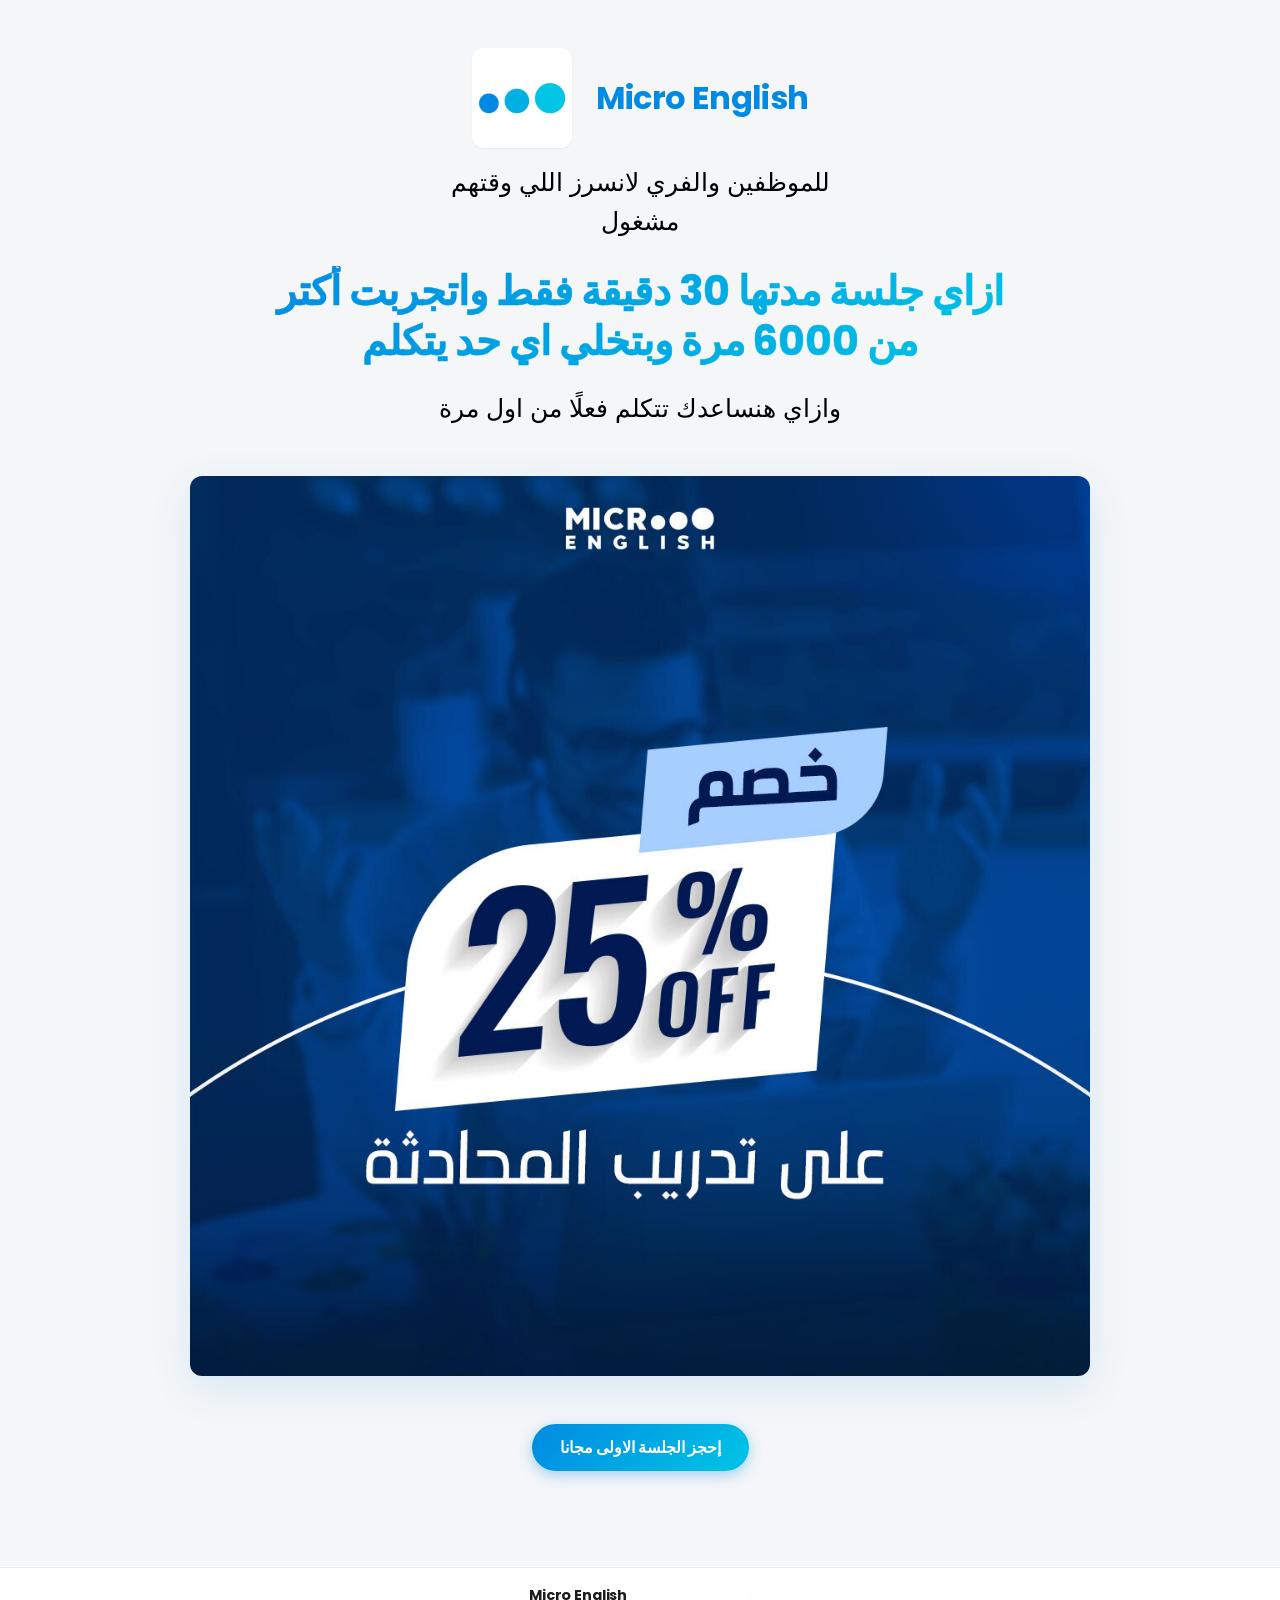
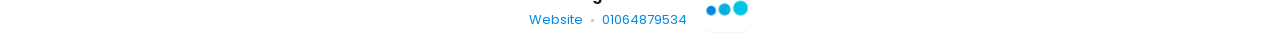
<file: index.html>
<!doctype html>
<html lang="ar" dir="rtl">
  <head>
    <meta charset="UTF-8" />
    <meta name="viewport" content="width=device-width, initial-scale=1.0" />
    <meta
      name="description"
      content="Micro English: جلسات إنجليزي مدتها 30 دقيقة للموظفين والفريلانسرز—تساعدك تتكلم من أول مرة. احجز الجلسة الأولى مجانًا عبر واتساب."
    />
    <meta name="robots" content="index,follow,max-image-preview:large" />
    <meta name="theme-color" content="#0d6efd" />
    <link rel="canonical" href="https://microenglish.runasp.net/" />
    <link rel="alternate" href="https://microenglish.runasp.net/" hreflang="ar" />
    <link
      rel="alternate"
      href="https://microenglish.runasp.net/"
      hreflang="x-default"
    />
    <link rel="preconnect" href="https://fonts.googleapis.com" />
    <link rel="preconnect" href="https://fonts.gstatic.com" crossorigin />
    <link rel="icon" type="image/png" href="images/mainLogo.jpg" />
    <link
      href="https://fonts.googleapis.com/css2?family=Inter:wght@400;600;700&display=swap"
      rel="stylesheet"
    />
    <link rel="stylesheet" href="styles/bootstrap.min.css" />
    <link rel="stylesheet" href="styles/style.css" />
    <title>Micro English | جلسات إنجليزي 30 دقيقة</title>

    <meta property="og:type" content="website" />
    <meta property="og:locale" content="ar_AR" />
    <meta property="og:site_name" content="Micro English" />
    <meta property="og:title" content="Micro English | جلسات إنجليزي 30 دقيقة" />
    <meta
      property="og:description"
      content="Micro English: جلسات إنجليزي مدتها 30 دقيقة للموظفين والفريلانسرز—تساعدك تتكلم من أول مرة. احجز الجلسة الأولى مجانًا عبر واتساب."
    />
    <meta property="og:url" content="https://microenglish.runasp.net/" />
    <meta
      property="og:image"
      content="https://microenglish.runasp.net/images/mainLogo.jpg"
    />

    <meta name="twitter:card" content="summary_large_image" />
    <meta name="twitter:title" content="Micro English | جلسات إنجليزي 30 دقيقة" />
    <meta
      name="twitter:description"
      content="Micro English: جلسات إنجليزي مدتها 30 دقيقة للموظفين والفريلانسرز—تساعدك تتكلم من أول مرة. احجز الجلسة الأولى مجانًا عبر واتساب."
    />
    <meta
      name="twitter:image"
      content="https://microenglish.runasp.net/images/mainLogo.jpg"
    />

    <script type="application/ld+json">
      {
        "@context": "https://schema.org",
        "@type": "WebSite",
        "name": "Micro English",
        "url": "https://microenglish.runasp.net/",
        "inLanguage": "ar",
        "publisher": {
          "@type": "Organization",
          "name": "Micro English",
          "logo": {
            "@type": "ImageObject",
            "url": "https://microenglish.runasp.net/images/mainLogo.jpg"
          },
          "telephone": ["+201064879534", "+201556615581"]
        }
      }
    </script>
    <!-- font -->
    <!-- font -->
  </head>
  <body>
    <div class="container py-4 py-md-5 flex-grow-1">
      <header
        class="c-animate-in d-flex flex-column align-items-center text-center"
      >
        <div
          class="c-brand d-flex flex-wrap justify-content-center align-items-center gap-3 gap-md-4 mb-3"
        >
          <h1 class="c-title fw-bolder fs-2 mb-0">Micro English</h1>
          <img
            src="images/mainLogo.jpg"
            alt="Micro English logo"
            class="c-logo"
            width="100"
            height="100"
          />
        </div>
        <div class="d-flex flex-column align-items-center gap-4">
          <p class="c-lead px-2 mb-0">
            للموظفين والفري لانسرز اللي وقتهم مشغول
          </p>

          <p class="c-slogan fw-bold px-2 my-0">
            ازاي جلسة مدتها 30 دقيقة فقط واتجربت أكتر من 6000 مرة وبتخلي اي حد
            يتكلم
          </p>
          <p class="c-lead px-2 mb-0">
            وازاي هنساعدك تتكلم فعلًا من اول مرة
          </p>
        </div>
      </header>
      <main
        class="c-vid c-animate-in c-animate-in--delay-1 d-flex flex-column align-items-center gap-4 gap-md-5 my-5"
      >
        <!-- 
      
      <iframe title="vimeo-player" src="https://player.vimeo.com/video/1093012650?h=78c2f74f6c" width="640" height="360" frameborder="0" referrerpolicy="strict-origin-when-cross-origin" allow="autoplay; fullscreen; picture-in-picture; clipboard-write; encrypted-media; web-share"   allowfullscreen></iframe>
      
      -->
        <!-- <div class="iframe-container ratio ratio-16x9">
          <iframe
            src="https://player.vimeo.com/video/1093012650?h=78c2f74f6c"
            frameborder="0"
            allow="autoplay; fullscreen; picture-in-picture"
            allowfullscreen
            title="Micro English introduction video"
          ></iframe>
        </div> -->
        <div class="test-image">
          <img class="c-test" src="images/WhatsApp Image 2025-12-31 at 12.45.34 PM.jpeg" alt="Micro English testimonial screenshot">
        </div>
        <a href="https://wa.me/201556615581?text=السلام%20عليكم%20لو%20سمحت%20محتاج%20اسأل%20عن%20التفاصيل%20و%20أحجز%20جلسة%20تجريبية" type="button" class="c-btn text-decoration-none"
          >إحجز الجلسة الاولى مجانا</a
        >
      </main>
    </div>
    <footer class="c-footer c-animate-in c-animate-in--delay-2">
      <div class="container c-footer__inner">
        <img
          src="images/mainLogo.jpg"
          alt="Micro English logo"
          class="c-footer__logo"
          width="48"
          height="48"
        />
        <div class="c-footer__text">
          <span class="c-footer__brand">Micro English</span>
          <p class="c-footer__line">
            <a href="tel:+201064879534" class="c-footer__link">01064879534</a>
            <span class="c-footer__sep" aria-hidden="true"></span>
            <a href="main.html" class="c-footer__link">Website</a>
          </p>
        </div>
      </div>
    </footer>
  </body>
</html>
</file>
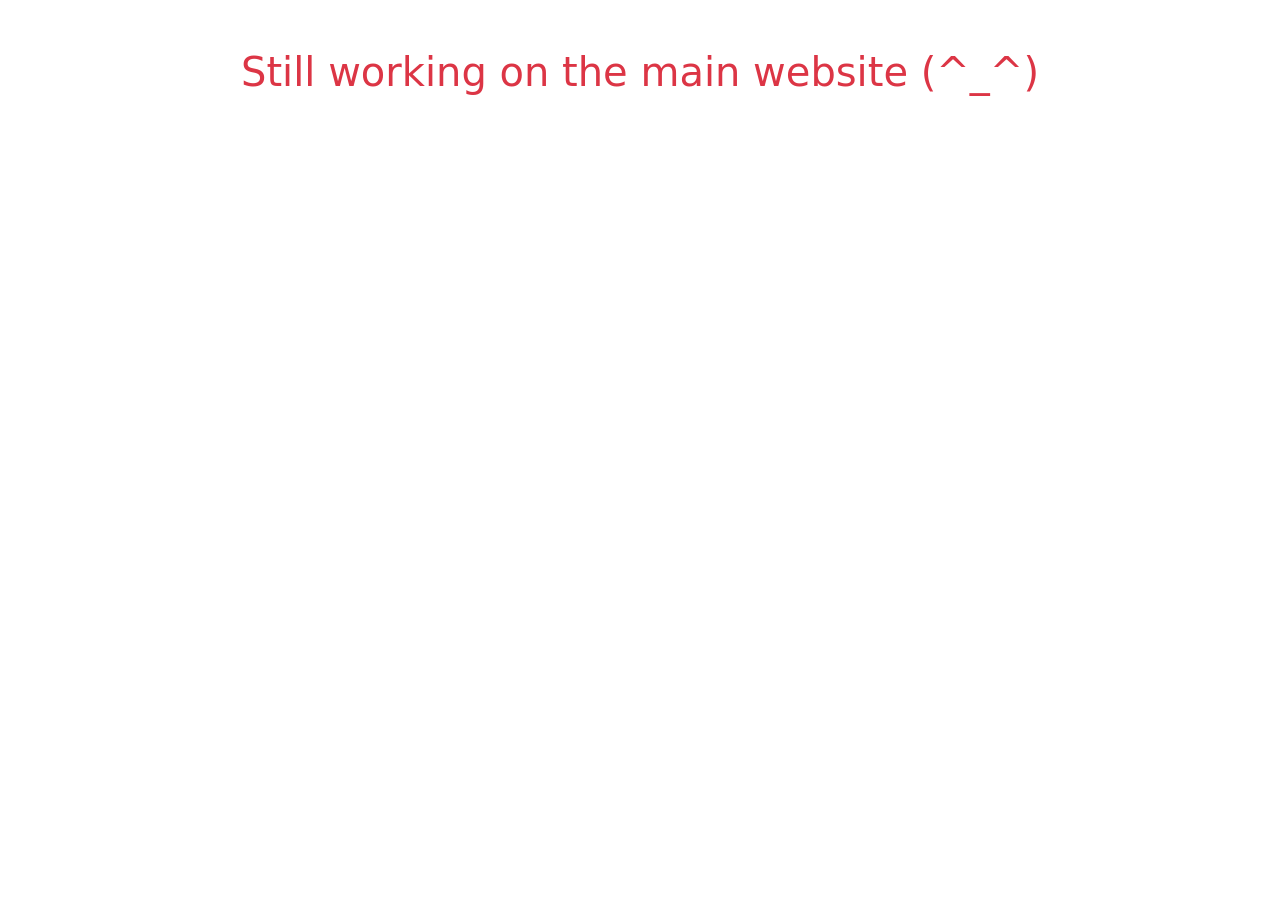
<file: main.html>
<!DOCTYPE html>
<html lang="en">
<head>
  <meta charset="UTF-8">
  <meta name="viewport" content="width=device-width, initial-scale=1.0">
  <meta name="robots" content="noindex,nofollow" />
  <link rel="icon" type="image/png" href="images/mainLogo.jpg">
  <link rel="stylesheet" href="styles/bootstrap.min.css">
  <title>Micro English</title>
</head>
<body>
  <h1 class="text-danger text-center my-5">Still working on the main website (^_^)</h1>
</body>
</html>
</file>
<file: styles/style.css>
/* Modern CSS Variables & Design System */
@font-face {
  font-family: "poppins";
  src: url(../fonts/Poppins-Regular.ttf) format("truetype");
  font-weight: 400;
  font-style: normal;
  -webkit-font-smoothing: antialiased;
  -moz-osx-font-smoothing: grayscale;
}

@font-face {
  font-family: "poppins";
  src: url(../fonts/Poppins-Bold.ttf) format("truetype");
  font-weight: 700;
  font-style: normal;
}

@font-face {
  font-family: "poppins";
  src: url(../fonts/Poppins-Black.ttf) format("truetype");
  font-weight: 900;
  font-style: normal;
}

:root {
  --main-color: #008ae3;
  --main-linear: linear-gradient(135deg, #008ae3, #00c5e5);
  --text: #1c1c1e;
  --muted: #6b7280;
  --surface: #ffffff;
  --page-bg: #f4f6f8;
  --shadow-sm: 0 1px 2px rgba(0, 0, 0, 0.06);
  --shadow-md: 0 12px 40px rgba(0, 138, 227, 0.12);
}

/* Global Styles */
* {
  margin: 0;
  padding: 0;
  box-sizing: border-box;
}

body {
  font-family: "poppins", sans-serif;
  line-height: 1.6;
  color: var(--text);
  background: var(--page-bg);
  min-height: 100vh;
  display: flex;
  flex-direction: column;
}

.c-title {
  color: var(--main-color);
  letter-spacing: -0.02em;
}

.c-logo {
  width: 100px;
  height: 100px;
  object-fit: cover;
  border-radius: 12px;
  box-shadow: var(--shadow-sm);
}

.c-slogan {
  font-size: 40px;
  font-weight: 900;
  background: var(--main-linear);
  -webkit-background-clip: text;
  -moz-background-clip: text;
  background-clip: text;
  -webkit-text-fill-color: transparent;
  -webkit-text-stroke: 0.5px transparent;
  color: transparent;
  max-width: 50rem;
  line-height: 1.25;
}

.c-lead {
  max-width: 28rem;
  line-height: 1.55;
  font-size: 25px;
  color: black;
}

.iframe-container {
  max-width: 900px;
  width: 100%;
  border-radius: 12px;
  overflow: hidden;
  box-shadow: var(--shadow-md);
  background: var(--surface);
}

iframe {
  width: 100%;
  height: 100%;
  border: 0;
  display: block;
}

.test-image {
  max-width: 900px;
  width: 100%;
  border-radius: 12px;
  overflow: hidden;
  box-shadow: var(--shadow-md);
  background: var(--surface);
}

.c-test {
  width: 100%;
  border: 0;
  display: block;
}

.c-btn {
  color: #fff;
  background: var(--main-linear);
  padding: 0.65rem 1.75rem;
  border: 0;
  border-radius: 999px;
  font-weight: 600;
  font-size: 1rem;
  cursor: pointer;
  box-shadow: 0 4px 14px rgba(0, 138, 227, 0.35);
  -webkit-transition: -webkit-transform 0.15s ease, box-shadow 0.15s ease, filter 0.15s ease;
  -moz-transition: -moz-transform 0.15s ease, box-shadow 0.15s ease, filter 0.15s ease;
  transition: transform 0.15s ease, box-shadow 0.15s ease, filter 0.15s ease;
  -webkit-user-select: none;
  -moz-user-select: none;
  -ms-user-select: none;
  user-select: none;
}

.c-btn:hover {
  -webkit-filter: brightness(1.05);
  filter: brightness(1.05);
  box-shadow: 0 6px 20px rgba(0, 138, 227, 0.4);
}

.c-btn:focus-visible {
  outline: 2px solid var(--main-color);
  outline-offset: 3px;
}

@media (prefers-reduced-motion: no-preference) {
  .c-btn:hover {
    -webkit-transform: translateY(-1px);
    -moz-transform: translateY(-1px);
    transform: translateY(-1px);
  }

  .c-btn:active {
    -webkit-transform: translateY(0);
    -moz-transform: translateY(0);
    transform: translateY(0);
  }

  @-webkit-keyframes c-fade-up {
    from {
      opacity: 0;
      -webkit-transform: translateY(18px);
      -moz-transform: translateY(18px);
      transform: translateY(18px);
    }

    to {
      opacity: 1;
      -webkit-transform: translateY(0);
      -moz-transform: translateY(0);
      transform: translateY(0);
    }
  }

  @keyframes c-fade-up {
    from {
      opacity: 0;
      -webkit-transform: translateY(18px);
      -moz-transform: translateY(18px);
      transform: translateY(18px);
    }

    to {
      opacity: 1;
      -webkit-transform: translateY(0);
      -moz-transform: translateY(0);
      transform: translateY(0);
    }
  }

  .c-animate-in {
    opacity: 0;
    -webkit-animation: c-fade-up 1s cubic-bezier(0.22, 1, 0.36, 1) forwards;
    animation: c-fade-up 1s cubic-bezier(0.22, 1, 0.36, 1) forwards;
  }

  .c-animate-in--delay-1 {
    animation-delay: 0.5s;
  }

  .c-animate-in--delay-2 {
    animation-delay: 0.7s;
  }
}

@media (prefers-reduced-motion: reduce) {
  .c-animate-in {
    opacity: 1;
  }
}

/* Footer */
.c-footer {
  margin-top: auto;
  border-top: 1px solid rgba(28, 28, 30, 0.08);
  background: var(--surface);
  box-shadow: 0 -1px 0 rgba(255, 255, 255, 0.8);
}

.c-footer__inner {
  display: flex;
  flex-direction: column;
  align-items: center;
  justify-content: center;
  gap: 0.75rem;
  padding: 1.25rem 1rem 1.5rem;
  text-align: center;
}

@media (min-width: 576px) {
  .c-footer__inner {
    flex-direction: row;
    text-align: left;
    gap: 1rem;
    padding: 1rem 1rem 1.25rem;
  }
}
@media (max-width: 770px) {
  .c-slogan {
    font-size: 30px;
  }
  .c-lead {
    font-size: 20px;
  }
}
@media (max-width: 470px) {
  .c-slogan {
    font-size: 25px;
  }
  .c-lead {
    font-size: 16px;
  }
}

@media (max-width: 390px) {
  .c-slogan {
    font-size: 20px;
  }
  .c-lead {
    font-size: 12px;
  }
}

.c-footer__logo {
  width: 48px;
  height: 48px;
  object-fit: cover;
  border-radius: 10px;
  box-shadow: var(--shadow-sm);
  flex-shrink: 0;
}

.c-footer__text {
  display: flex;
  flex-direction: column;
  gap: 0.2rem;
  min-width: 0;
}

.c-footer__brand {
  font-size: 0.9rem;
  font-weight: 600;
  color: var(--text);
  letter-spacing: -0.01em;
}

.c-footer__line {
  margin: 0;
  font-size: 0.8125rem;
  color: var(--muted);
  display: flex;
  flex-wrap: wrap;
  align-items: center;
  justify-content: center;
  gap: 0.35rem 0.5rem;
}

@media (min-width: 576px) {
  .c-footer__line {
    justify-content: flex-start;
  }
}

.c-footer__sep {
  display: inline-block;
  width: 3px;
  height: 3px;
  border-radius: 50%;
  background: var(--muted);
  opacity: 0.45;
  vertical-align: middle;
}

.c-footer__link {
  color: var(--main-color);
  font-weight: 500;
  text-decoration: none;
  -webkit-transition: color 0.15s ease, opacity 0.15s ease;
  -moz-transition: color 0.15s ease, opacity 0.15s ease;
  transition: color 0.15s ease, opacity 0.15s ease;
}

.c-footer__link:hover {
  color: #0070c4;
  text-decoration: underline;
  text-underline-offset: 2px;
}

.c-footer__link:focus-visible {
  outline: 2px solid var(--main-color);
  outline-offset: 2px;
  border-radius: 2px;
}
</file>
